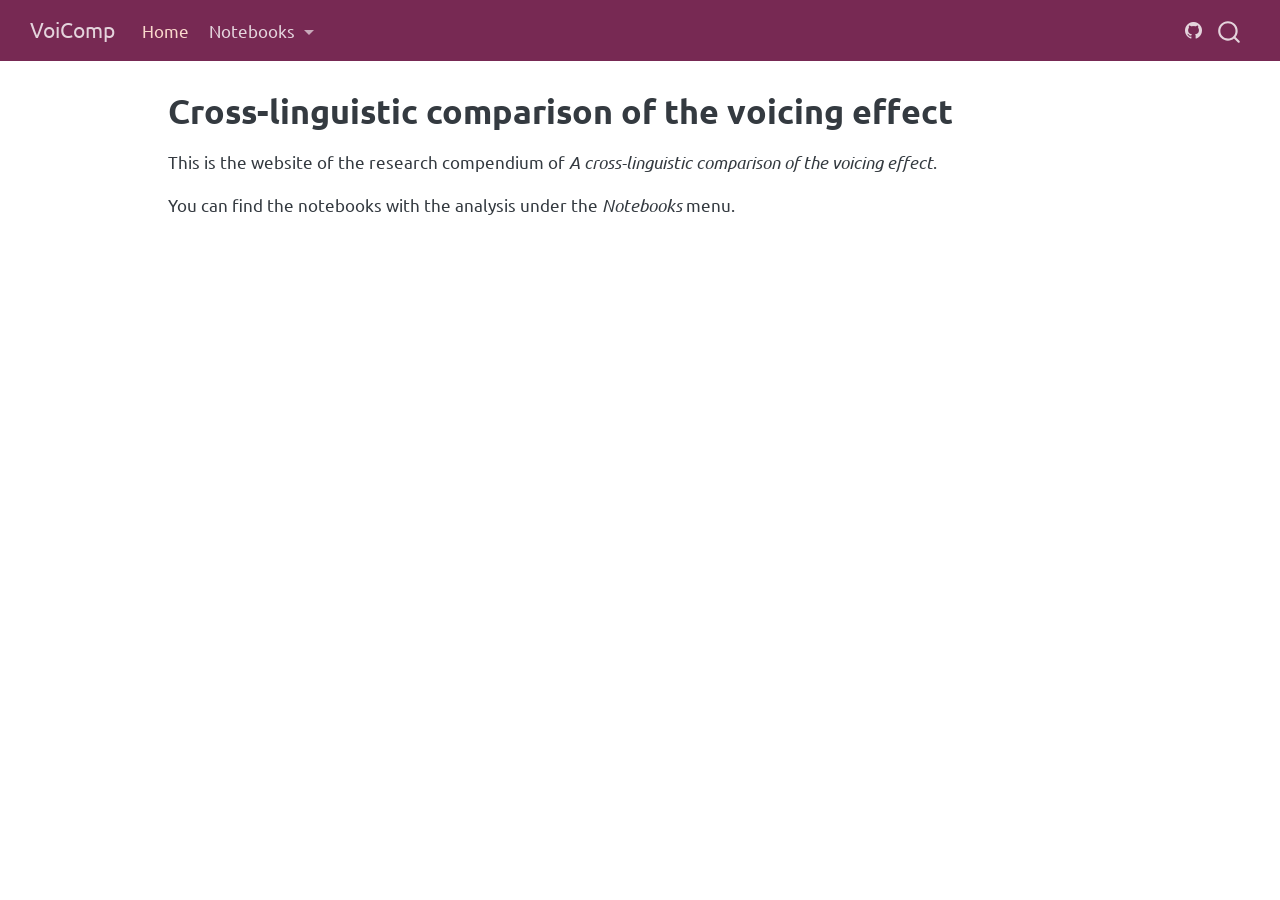
<file: docs/index.html>
<!DOCTYPE html>
<html xmlns="http://www.w3.org/1999/xhtml" lang="en" xml:lang="en"><head>

<meta charset="utf-8">
<meta name="generator" content="quarto-1.9.36">

<meta name="viewport" content="width=device-width, initial-scale=1.0, user-scalable=yes">


<title>Cross-linguistic comparison of the voicing effect – VoiComp</title>
<style>
/* Default styles provided by pandoc.
** See https://pandoc.org/MANUAL.html#variables-for-html for config info.
*/
code{white-space: pre-wrap;}
span.smallcaps{font-variant: small-caps;}
div.columns{display: flex; gap: min(4vw, 1.5em);}
div.column{flex: auto; overflow-x: auto;}
div.hanging-indent{margin-left: 1.5em; text-indent: -1.5em;}
ul.task-list{list-style: none;}
ul.task-list li input[type="checkbox"] {
  width: 0.8em;
  margin: 0 0.8em 0.2em -1em; /* quarto-specific, see https://github.com/quarto-dev/quarto-cli/issues/4556 */ 
  vertical-align: middle;
}
</style>


<script src="site_libs/quarto-nav/quarto-nav.js"></script>
<script src="site_libs/quarto-nav/headroom.min.js"></script>
<script src="site_libs/clipboard/clipboard.min.js"></script>
<script src="site_libs/quarto-search/autocomplete.umd.js"></script>
<script src="site_libs/quarto-search/fuse.min.js"></script>
<script src="site_libs/quarto-search/quarto-search.js"></script>
<meta name="quarto:offset" content="./">
<script src="site_libs/quarto-html/quarto.js" type="module"></script>
<script src="site_libs/quarto-html/tabsets/tabsets.js" type="module"></script>
<script src="site_libs/quarto-html/popper.min.js"></script>
<script src="site_libs/quarto-html/tippy.umd.min.js"></script>
<script src="site_libs/quarto-html/anchor.min.js"></script>
<link href="site_libs/quarto-html/tippy.css" rel="stylesheet">
<link href="site_libs/quarto-html/quarto-syntax-highlighting-845c23b38eaddc0f92fda52bfe77a8c8.css" rel="stylesheet" id="quarto-text-highlighting-styles">
<script src="site_libs/bootstrap/bootstrap.min.js"></script>
<link href="site_libs/bootstrap/bootstrap-icons.css" rel="stylesheet">
<link href="site_libs/bootstrap/bootstrap-91a2a5be1ebf863ba10245d8d2e4e422.min.css" rel="stylesheet" append-hash="true" id="quarto-bootstrap" data-mode="light">
<script id="quarto-search-options" type="application/json">{
  "location": "navbar",
  "copy-button": false,
  "collapse-after": 3,
  "panel-placement": "end",
  "type": "overlay",
  "limit": 50,
  "keyboard-shortcut": [
    "f",
    "/",
    "s"
  ],
  "show-item-context": false,
  "language": {
    "search-no-results-text": "No results",
    "search-matching-documents-text": "matching documents",
    "search-copy-link-title": "Copy link to search",
    "search-hide-matches-text": "Hide additional matches",
    "search-more-match-text": "more match in this document",
    "search-more-matches-text": "more matches in this document",
    "search-clear-button-title": "Clear",
    "search-text-placeholder": "",
    "search-detached-cancel-button-title": "Cancel",
    "search-submit-button-title": "Submit",
    "search-label": "Search"
  }
}</script>


</head>

<body class="nav-fixed quarto-light">

<div id="quarto-search-results"></div>
  <header id="quarto-header" class="headroom fixed-top">
    <nav class="navbar navbar-expand-lg " data-bs-theme="dark">
      <div class="navbar-container container-fluid">
      <div class="navbar-brand-container mx-auto">
    <a class="navbar-brand" href="./index.html">
    <span class="navbar-title">VoiComp</span>
    </a>
  </div>
            <div id="quarto-search" class="" title="Search"></div>
          <button class="navbar-toggler" type="button" data-bs-toggle="collapse" data-bs-target="#navbarCollapse" aria-controls="navbarCollapse" role="menu" aria-expanded="false" aria-label="Toggle navigation" onclick="if (window.quartoToggleHeadroom) { window.quartoToggleHeadroom(); }">
  <span class="navbar-toggler-icon"></span>
</button>
          <div class="collapse navbar-collapse" id="navbarCollapse">
            <ul class="navbar-nav navbar-nav-scroll me-auto">
  <li class="nav-item">
    <a class="nav-link active" href="./index.html" aria-current="page"> 
<span class="menu-text">Home</span></a>
  </li>  
  <li class="nav-item dropdown ">
    <a class="nav-link dropdown-toggle" href="#" id="nav-menu-notebooks" role="link" data-bs-toggle="dropdown" aria-expanded="false">
 <span class="menu-text">Notebooks</span>
    </a>
    <ul class="dropdown-menu" aria-labelledby="nav-menu-notebooks">    
        <li>
    <a class="dropdown-item" href="./notebooks/01-simulate.html">
 <span class="dropdown-text">Simulate</span></a>
  </li>  
        <li>
    <a class="dropdown-item" href="./notebooks/02-modelling.html">
 <span class="dropdown-text">Model</span></a>
  </li>  
    </ul>
  </li>
</ul>
          </div> <!-- /navcollapse -->
            <div class="quarto-navbar-tools">
    <a href="https://github.com/stefanocoretta/ve-comp" title="" class="quarto-navigation-tool px-1" aria-label=""><i class="bi bi-github"></i></a>
</div>
      </div> <!-- /container-fluid -->
    </nav>
</header>
<!-- content -->
<div id="quarto-content" class="quarto-container page-columns page-rows-contents page-layout-article page-navbar">
<!-- sidebar -->
<!-- margin-sidebar -->
    <div id="quarto-margin-sidebar" class="sidebar margin-sidebar zindex-bottom">
        
    </div>
<!-- main -->
<main class="content" id="quarto-document-content">

<header id="title-block-header" class="quarto-title-block default">
<div class="quarto-title">
<h1 class="title">Cross-linguistic comparison of the voicing effect</h1>
</div>



<div class="quarto-title-meta">

    
  
    
  </div>
  


</header>


<p>This is the website of the research compendium of <em>A cross-linguistic comparison of the voicing effect</em>.</p>
<p>You can find the notebooks with the analysis under the <em>Notebooks</em> menu.</p>



</main> <!-- /main -->
<script id="quarto-html-after-body" type="application/javascript">
  window.document.addEventListener("DOMContentLoaded", function (event) {
    const icon = "";
    const anchorJS = new window.AnchorJS();
    anchorJS.options = {
      placement: 'right',
      icon: icon
    };
    anchorJS.add('.anchored');
    const isCodeAnnotation = (el) => {
      for (const clz of el.classList) {
        if (clz.startsWith('code-annotation-')) {                     
          return true;
        }
      }
      return false;
    }
    const onCopySuccess = function(e) {
      // button target
      const button = e.trigger;
      // don't keep focus
      button.blur();
      // flash "checked"
      button.classList.add('code-copy-button-checked');
      var currentTitle = button.getAttribute("title");
      button.setAttribute("title", "Copied!");
      let tooltip;
      if (window.bootstrap) {
        button.setAttribute("data-bs-toggle", "tooltip");
        button.setAttribute("data-bs-placement", "left");
        button.setAttribute("data-bs-title", "Copied!");
        tooltip = new bootstrap.Tooltip(button, 
          { trigger: "manual", 
            customClass: "code-copy-button-tooltip",
            offset: [0, -8]});
        tooltip.show();    
      }
      setTimeout(function() {
        if (tooltip) {
          tooltip.hide();
          button.removeAttribute("data-bs-title");
          button.removeAttribute("data-bs-toggle");
          button.removeAttribute("data-bs-placement");
        }
        button.setAttribute("title", currentTitle);
        button.classList.remove('code-copy-button-checked');
      }, 1000);
      // clear code selection
      e.clearSelection();
    }
    const getTextToCopy = function(trigger) {
      const outerScaffold = trigger.parentElement.cloneNode(true);
      const codeEl = outerScaffold.querySelector('code');
      for (const childEl of codeEl.children) {
        if (isCodeAnnotation(childEl)) {
          childEl.remove();
        }
      }
      return codeEl.innerText;
    }
    const clipboard = new window.ClipboardJS('.code-copy-button:not([data-in-quarto-modal])', {
      text: getTextToCopy
    });
    clipboard.on('success', onCopySuccess);
    if (window.document.getElementById('quarto-embedded-source-code-modal')) {
      const clipboardModal = new window.ClipboardJS('.code-copy-button[data-in-quarto-modal]', {
        text: getTextToCopy,
        container: window.document.getElementById('quarto-embedded-source-code-modal')
      });
      clipboardModal.on('success', onCopySuccess);
    }
      var localhostRegex = new RegExp(/^(?:http|https):\/\/localhost\:?[0-9]*\//);
      var mailtoRegex = new RegExp(/^mailto:/);
        var filterRegex = new RegExp('/' + window.location.host + '/');
      var isInternal = (href) => {
          return filterRegex.test(href) || localhostRegex.test(href) || mailtoRegex.test(href);
      }
      // Inspect non-navigation links and adorn them if external
     var links = window.document.querySelectorAll('a[href]:not(.nav-link):not(.navbar-brand):not(.toc-action):not(.sidebar-link):not(.sidebar-item-toggle):not(.pagination-link):not(.no-external):not([aria-hidden]):not(.dropdown-item):not(.quarto-navigation-tool):not(.about-link)');
      for (var i=0; i<links.length; i++) {
        const link = links[i];
        if (!isInternal(link.href)) {
          // undo the damage that might have been done by quarto-nav.js in the case of
          // links that we want to consider external
          if (link.dataset.originalHref !== undefined) {
            link.href = link.dataset.originalHref;
          }
        }
      }
    function tippyHover(el, contentFn, onTriggerFn, onUntriggerFn) {
      const config = {
        allowHTML: true,
        maxWidth: 500,
        delay: 100,
        arrow: false,
        appendTo: function(el) {
            return el.parentElement;
        },
        interactive: true,
        interactiveBorder: 10,
        theme: 'quarto',
        placement: 'bottom-start',
      };
      if (contentFn) {
        config.content = contentFn;
      }
      if (onTriggerFn) {
        config.onTrigger = onTriggerFn;
      }
      if (onUntriggerFn) {
        config.onUntrigger = onUntriggerFn;
      }
      window.tippy(el, config); 
    }
    const noterefs = window.document.querySelectorAll('a[role="doc-noteref"]');
    for (var i=0; i<noterefs.length; i++) {
      const ref = noterefs[i];
      tippyHover(ref, function() {
        // use id or data attribute instead here
        let href = ref.getAttribute('data-footnote-href') || ref.getAttribute('href');
        try { href = new URL(href).hash; } catch {}
        const id = href.replace(/^#\/?/, "");
        const note = window.document.getElementById(id);
        if (note) {
          return note.innerHTML;
        } else {
          return "";
        }
      });
    }
    const xrefs = window.document.querySelectorAll('a.quarto-xref');
    const processXRef = (id, note) => {
      // Strip column container classes
      const stripColumnClz = (el) => {
        el.classList.remove("page-full", "page-columns");
        if (el.children) {
          for (const child of el.children) {
            stripColumnClz(child);
          }
        }
      }
      stripColumnClz(note)
      if (id === null || id.startsWith('sec-')) {
        // Special case sections, only their first couple elements
        const container = document.createElement("div");
        if (note.children && note.children.length > 2) {
          container.appendChild(note.children[0].cloneNode(true));
          for (let i = 1; i < note.children.length; i++) {
            const child = note.children[i];
            if (child.tagName === "P" && child.innerText === "") {
              continue;
            } else {
              container.appendChild(child.cloneNode(true));
              break;
            }
          }
          if (window.Quarto?.typesetMath) {
            window.Quarto.typesetMath(container);
          }
          return container.innerHTML
        } else {
          if (window.Quarto?.typesetMath) {
            window.Quarto.typesetMath(note);
          }
          return note.innerHTML;
        }
      } else {
        // Remove any anchor links if they are present
        const anchorLink = note.querySelector('a.anchorjs-link');
        if (anchorLink) {
          anchorLink.remove();
        }
        if (window.Quarto?.typesetMath) {
          window.Quarto.typesetMath(note);
        }
        if (note.classList.contains("callout")) {
          return note.outerHTML;
        } else {
          return note.innerHTML;
        }
      }
    }
    for (var i=0; i<xrefs.length; i++) {
      const xref = xrefs[i];
      tippyHover(xref, undefined, function(instance) {
        instance.disable();
        let url = xref.getAttribute('href');
        let hash = undefined; 
        if (url.startsWith('#')) {
          hash = url;
        } else {
          try { hash = new URL(url).hash; } catch {}
        }
        if (hash) {
          const id = hash.replace(/^#\/?/, "");
          const note = window.document.getElementById(id);
          if (note !== null) {
            try {
              const html = processXRef(id, note.cloneNode(true));
              instance.setContent(html);
            } finally {
              instance.enable();
              instance.show();
            }
          } else {
            // See if we can fetch this
            fetch(url.split('#')[0])
            .then(res => res.text())
            .then(html => {
              const parser = new DOMParser();
              const htmlDoc = parser.parseFromString(html, "text/html");
              const note = htmlDoc.getElementById(id);
              if (note !== null) {
                const html = processXRef(id, note);
                instance.setContent(html);
              } 
            }).finally(() => {
              instance.enable();
              instance.show();
            });
          }
        } else {
          // See if we can fetch a full url (with no hash to target)
          // This is a special case and we should probably do some content thinning / targeting
          fetch(url)
          .then(res => res.text())
          .then(html => {
            const parser = new DOMParser();
            const htmlDoc = parser.parseFromString(html, "text/html");
            const note = htmlDoc.querySelector('main.content');
            if (note !== null) {
              // This should only happen for chapter cross references
              // (since there is no id in the URL)
              // remove the first header
              if (note.children.length > 0 && note.children[0].tagName === "HEADER") {
                note.children[0].remove();
              }
              const html = processXRef(null, note);
              instance.setContent(html);
            } 
          }).finally(() => {
            instance.enable();
            instance.show();
          });
        }
      }, function(instance) {
      });
    }
        let selectedAnnoteEl;
        const selectorForAnnotation = ( cell, annotation) => {
          let cellAttr = 'data-code-cell="' + cell + '"';
          let lineAttr = 'data-code-annotation="' +  annotation + '"';
          const selector = 'span[' + cellAttr + '][' + lineAttr + ']';
          return selector;
        }
        const selectCodeLines = (annoteEl) => {
          const doc = window.document;
          const targetCell = annoteEl.getAttribute("data-target-cell");
          const targetAnnotation = annoteEl.getAttribute("data-target-annotation");
          const annoteSpan = window.document.querySelector(selectorForAnnotation(targetCell, targetAnnotation));
          const lines = annoteSpan.getAttribute("data-code-lines").split(",");
          const lineIds = lines.map((line) => {
            return targetCell + "-" + line;
          })
          let top = null;
          let height = null;
          let parent = null;
          if (lineIds.length > 0) {
              //compute the position of the single el (top and bottom and make a div)
              const el = window.document.getElementById(lineIds[0]);
              top = el.offsetTop;
              height = el.offsetHeight;
              parent = el.parentElement.parentElement;
            if (lineIds.length > 1) {
              const lastEl = window.document.getElementById(lineIds[lineIds.length - 1]);
              const bottom = lastEl.offsetTop + lastEl.offsetHeight;
              height = bottom - top;
            }
            if (top !== null && height !== null && parent !== null) {
              // cook up a div (if necessary) and position it 
              let div = window.document.getElementById("code-annotation-line-highlight");
              if (div === null) {
                div = window.document.createElement("div");
                div.setAttribute("id", "code-annotation-line-highlight");
                div.style.position = 'absolute';
                parent.appendChild(div);
              }
              div.style.top = top - 2 + "px";
              div.style.height = height + 4 + "px";
              div.style.left = 0;
              let gutterDiv = window.document.getElementById("code-annotation-line-highlight-gutter");
              if (gutterDiv === null) {
                gutterDiv = window.document.createElement("div");
                gutterDiv.setAttribute("id", "code-annotation-line-highlight-gutter");
                gutterDiv.style.position = 'absolute';
                const codeCell = window.document.getElementById(targetCell);
                const gutter = codeCell.querySelector('.code-annotation-gutter');
                gutter.appendChild(gutterDiv);
              }
              gutterDiv.style.top = top - 2 + "px";
              gutterDiv.style.height = height + 4 + "px";
            }
            selectedAnnoteEl = annoteEl;
          }
        };
        const unselectCodeLines = () => {
          const elementsIds = ["code-annotation-line-highlight", "code-annotation-line-highlight-gutter"];
          elementsIds.forEach((elId) => {
            const div = window.document.getElementById(elId);
            if (div) {
              div.remove();
            }
          });
          selectedAnnoteEl = undefined;
        };
          // Handle positioning of the toggle
      window.addEventListener(
        "resize",
        throttle(() => {
          elRect = undefined;
          if (selectedAnnoteEl) {
            selectCodeLines(selectedAnnoteEl);
          }
        }, 10)
      );
      function throttle(fn, ms) {
      let throttle = false;
      let timer;
        return (...args) => {
          if(!throttle) { // first call gets through
              fn.apply(this, args);
              throttle = true;
          } else { // all the others get throttled
              if(timer) clearTimeout(timer); // cancel #2
              timer = setTimeout(() => {
                fn.apply(this, args);
                timer = throttle = false;
              }, ms);
          }
        };
      }
        // Attach click handler to the DT
        const annoteDls = window.document.querySelectorAll('dt[data-target-cell]');
        for (const annoteDlNode of annoteDls) {
          annoteDlNode.addEventListener('click', (event) => {
            const clickedEl = event.target;
            if (clickedEl !== selectedAnnoteEl) {
              unselectCodeLines();
              const activeEl = window.document.querySelector('dt[data-target-cell].code-annotation-active');
              if (activeEl) {
                activeEl.classList.remove('code-annotation-active');
              }
              selectCodeLines(clickedEl);
              clickedEl.classList.add('code-annotation-active');
            } else {
              // Unselect the line
              unselectCodeLines();
              clickedEl.classList.remove('code-annotation-active');
            }
          });
        }
    const findCites = (el) => {
      const parentEl = el.parentElement;
      if (parentEl) {
        const cites = parentEl.dataset.cites;
        if (cites) {
          return {
            el,
            cites: cites.split(' ')
          };
        } else {
          return findCites(el.parentElement)
        }
      } else {
        return undefined;
      }
    };
    var bibliorefs = window.document.querySelectorAll('a[role="doc-biblioref"]');
    for (var i=0; i<bibliorefs.length; i++) {
      const ref = bibliorefs[i];
      const citeInfo = findCites(ref);
      if (citeInfo) {
        tippyHover(citeInfo.el, function() {
          var popup = window.document.createElement('div');
          citeInfo.cites.forEach(function(cite) {
            var citeDiv = window.document.createElement('div');
            citeDiv.classList.add('hanging-indent');
            citeDiv.classList.add('csl-entry');
            var biblioDiv = window.document.getElementById('ref-' + cite);
            if (biblioDiv) {
              citeDiv.innerHTML = biblioDiv.innerHTML;
            }
            popup.appendChild(citeDiv);
          });
          return popup.innerHTML;
        });
      }
    }
  });
  </script>
</div> <!-- /content -->




</body></html>
</file>
<file: docs/site_libs/quarto-html/tippy.css>
.tippy-box[data-animation=fade][data-state=hidden]{opacity:0}[data-tippy-root]{max-width:calc(100vw - 10px)}.tippy-box{position:relative;background-color:#333;color:#fff;border-radius:4px;font-size:14px;line-height:1.4;white-space:normal;outline:0;transition-property:transform,visibility,opacity}.tippy-box[data-placement^=top]>.tippy-arrow{bottom:0}.tippy-box[data-placement^=top]>.tippy-arrow:before{bottom:-7px;left:0;border-width:8px 8px 0;border-top-color:initial;transform-origin:center top}.tippy-box[data-placement^=bottom]>.tippy-arrow{top:0}.tippy-box[data-placement^=bottom]>.tippy-arrow:before{top:-7px;left:0;border-width:0 8px 8px;border-bottom-color:initial;transform-origin:center bottom}.tippy-box[data-placement^=left]>.tippy-arrow{right:0}.tippy-box[data-placement^=left]>.tippy-arrow:before{border-width:8px 0 8px 8px;border-left-color:initial;right:-7px;transform-origin:center left}.tippy-box[data-placement^=right]>.tippy-arrow{left:0}.tippy-box[data-placement^=right]>.tippy-arrow:before{left:-7px;border-width:8px 8px 8px 0;border-right-color:initial;transform-origin:center right}.tippy-box[data-inertia][data-state=visible]{transition-timing-function:cubic-bezier(.54,1.5,.38,1.11)}.tippy-arrow{width:16px;height:16px;color:#333}.tippy-arrow:before{content:"";position:absolute;border-color:transparent;border-style:solid}.tippy-content{position:relative;padding:5px 9px;z-index:1}
</file>
<file: docs/site_libs/quarto-html/quarto-syntax-highlighting-845c23b38eaddc0f92fda52bfe77a8c8.css>
/* quarto syntax highlight colors */
:root {
  --quarto-hl-ot-color: #003B4F;
  --quarto-hl-at-color: #657422;
  --quarto-hl-ss-color: #20794D;
  --quarto-hl-an-color: #5E5E5E;
  --quarto-hl-fu-color: #4758AB;
  --quarto-hl-st-color: #20794D;
  --quarto-hl-cf-color: #003B4F;
  --quarto-hl-op-color: #5E5E5E;
  --quarto-hl-er-color: #AD0000;
  --quarto-hl-bn-color: #AD0000;
  --quarto-hl-al-color: #AD0000;
  --quarto-hl-va-color: #111111;
  --quarto-hl-bu-color: inherit;
  --quarto-hl-ex-color: inherit;
  --quarto-hl-pp-color: #AD0000;
  --quarto-hl-in-color: #5E5E5E;
  --quarto-hl-vs-color: #20794D;
  --quarto-hl-wa-color: #5E5E5E;
  --quarto-hl-do-color: #5E5E5E;
  --quarto-hl-im-color: #00769E;
  --quarto-hl-ch-color: #20794D;
  --quarto-hl-dt-color: #AD0000;
  --quarto-hl-fl-color: #AD0000;
  --quarto-hl-co-color: #5E5E5E;
  --quarto-hl-cv-color: #5E5E5E;
  --quarto-hl-cn-color: #8f5902;
  --quarto-hl-sc-color: #5E5E5E;
  --quarto-hl-dv-color: #AD0000;
  --quarto-hl-kw-color: #003B4F;
}

/* other quarto variables */
:root {
  --quarto-font-monospace: SFMono-Regular, Menlo, Monaco, Consolas, "Liberation Mono", "Courier New", monospace;
}

/* syntax highlight based on Pandoc's rules */
pre > code.sourceCode > span {
  color: #003B4F;
}

code.sourceCode > span {
  color: #003B4F;
}

div.sourceCode,
div.sourceCode pre.sourceCode {
  color: #003B4F;
}

/* Normal */
code span {
  color: #003B4F;
}

/* Alert */
code span.al {
  color: #AD0000;
  font-style: inherit;
}

/* Annotation */
code span.an {
  color: #5E5E5E;
  font-style: inherit;
}

/* Attribute */
code span.at {
  color: #657422;
  font-style: inherit;
}

/* BaseN */
code span.bn {
  color: #AD0000;
  font-style: inherit;
}

/* BuiltIn */
code span.bu {
  font-style: inherit;
}

/* ControlFlow */
code span.cf {
  color: #003B4F;
  font-weight: bold;
  font-style: inherit;
}

/* Char */
code span.ch {
  color: #20794D;
  font-style: inherit;
}

/* Constant */
code span.cn {
  color: #8f5902;
  font-style: inherit;
}

/* Comment */
code span.co {
  color: #5E5E5E;
  font-style: inherit;
}

/* CommentVar */
code span.cv {
  color: #5E5E5E;
  font-style: italic;
}

/* Documentation */
code span.do {
  color: #5E5E5E;
  font-style: italic;
}

/* DataType */
code span.dt {
  color: #AD0000;
  font-style: inherit;
}

/* DecVal */
code span.dv {
  color: #AD0000;
  font-style: inherit;
}

/* Error */
code span.er {
  color: #AD0000;
  font-style: inherit;
}

/* Extension */
code span.ex {
  font-style: inherit;
}

/* Float */
code span.fl {
  color: #AD0000;
  font-style: inherit;
}

/* Function */
code span.fu {
  color: #4758AB;
  font-style: inherit;
}

/* Import */
code span.im {
  color: #00769E;
  font-style: inherit;
}

/* Information */
code span.in {
  color: #5E5E5E;
  font-style: inherit;
}

/* Keyword */
code span.kw {
  color: #003B4F;
  font-weight: bold;
  font-style: inherit;
}

/* Operator */
code span.op {
  color: #5E5E5E;
  font-style: inherit;
}

/* Other */
code span.ot {
  color: #003B4F;
  font-style: inherit;
}

/* Preprocessor */
code span.pp {
  color: #AD0000;
  font-style: inherit;
}

/* SpecialChar */
code span.sc {
  color: #5E5E5E;
  font-style: inherit;
}

/* SpecialString */
code span.ss {
  color: #20794D;
  font-style: inherit;
}

/* String */
code span.st {
  color: #20794D;
  font-style: inherit;
}

/* Variable */
code span.va {
  color: #111111;
  font-style: inherit;
}

/* VerbatimString */
code span.vs {
  color: #20794D;
  font-style: inherit;
}

/* Warning */
code span.wa {
  color: #5E5E5E;
  font-style: italic;
}

.prevent-inlining {
  content: "</";
}

/*# sourceMappingURL=ac89f0bb514bba72461919f78549e31c.css.map */
</file>
